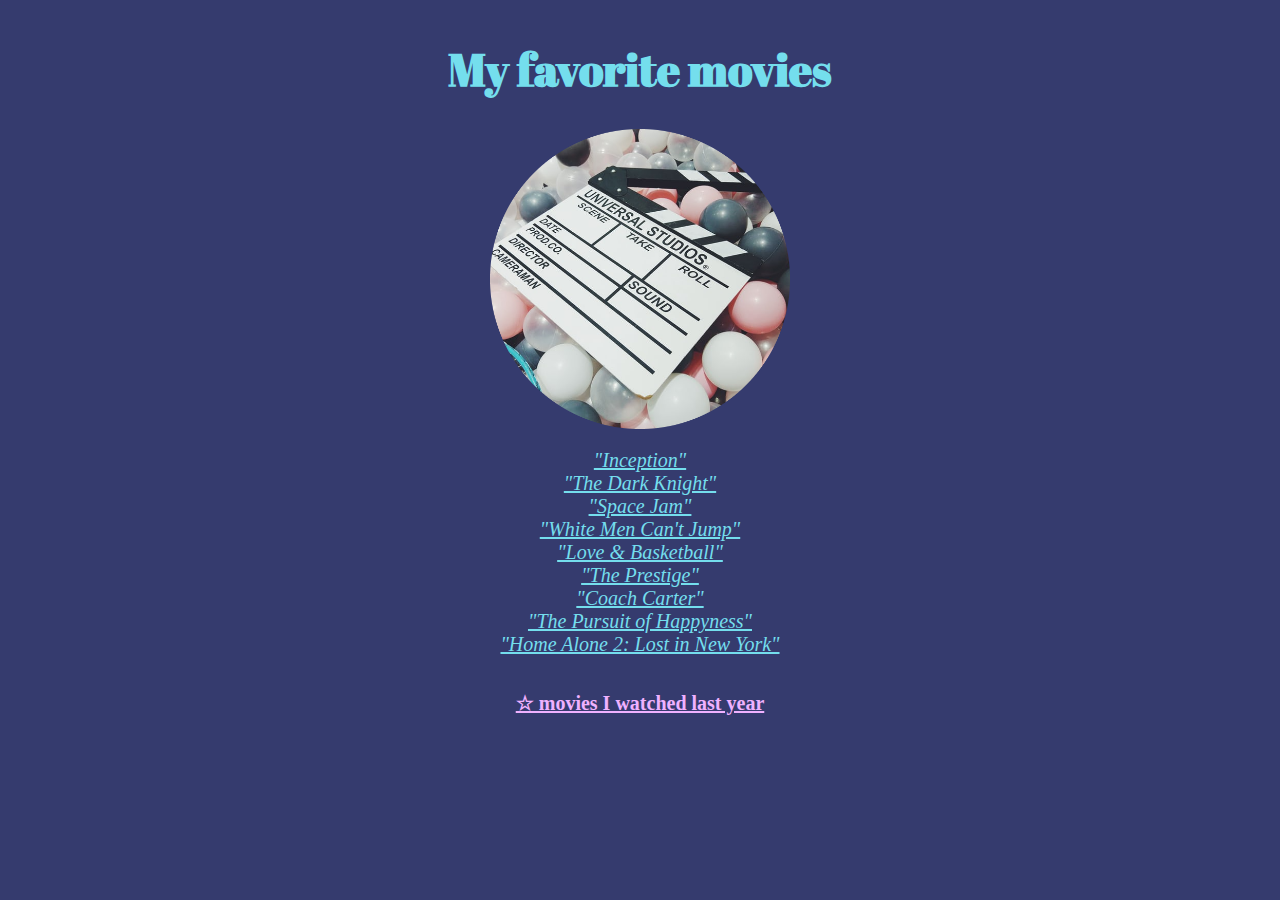
<file: index.html>
<!DOCTYPE html>
<html lang="en">
   <head>
      <meta charset="UTF-8">
      <meta http-equiv="X-UA-Compatible" content="IE=edge">
      <meta name="viewport" content="width=device-width, initial-scale=1.0">
      <title>📺My favorite movies</title>
      <link rel="stylesheet" href="styles.css">
      <link rel="preconnect" href="https://fonts.gstatic.com" crossorigin>
      <link href="https://fonts.googleapis.com/css2?family=Abril+Fatface&display=swap" rel="stylesheet">
   </head>
   <body>
      <div class="main">
         <h1 class="title">My favorite movies</h1>
         <img src="movies.png" alt="Movies" width="300">
         <ul>
            <li><em><a class="heading" href="inception.html">"Inception"</a></em></li>
            <li><em><a class="heading" href="dark-knight.html">"The Dark Knight"</a></em></li>
            <li><em><a class="heading" href="space-jam.html">"Space Jam"</a></em></li>
            <li><em><a class="heading" href="white-men-can't-jump.html">"White Men Can't Jump"</a></em></li>
            <li><em><a class="heading" href="love-basketball.html">"Love & Basketball"</a></em></li>
            <li><em><a class="heading" href="prestige.html">"The Prestige"</a></em></li>
            <li><em><a class="heading" href="coach-carter.html">"Coach Carter"</a></em></li>
            <li><em><a class="heading" href="pursuit-of-happyness.html">"The Pursuit of Happyness"</a></em></li>
            <li><em><a class="heading" href="home-alone.html">"Home Alone 2: Lost in New York"</a></em></li>
         </ul>
         <h3><a class="link" href="last-year.html">☆ movies I watched last year</a></h3>
      </div>
   </body>
</html>
</file>
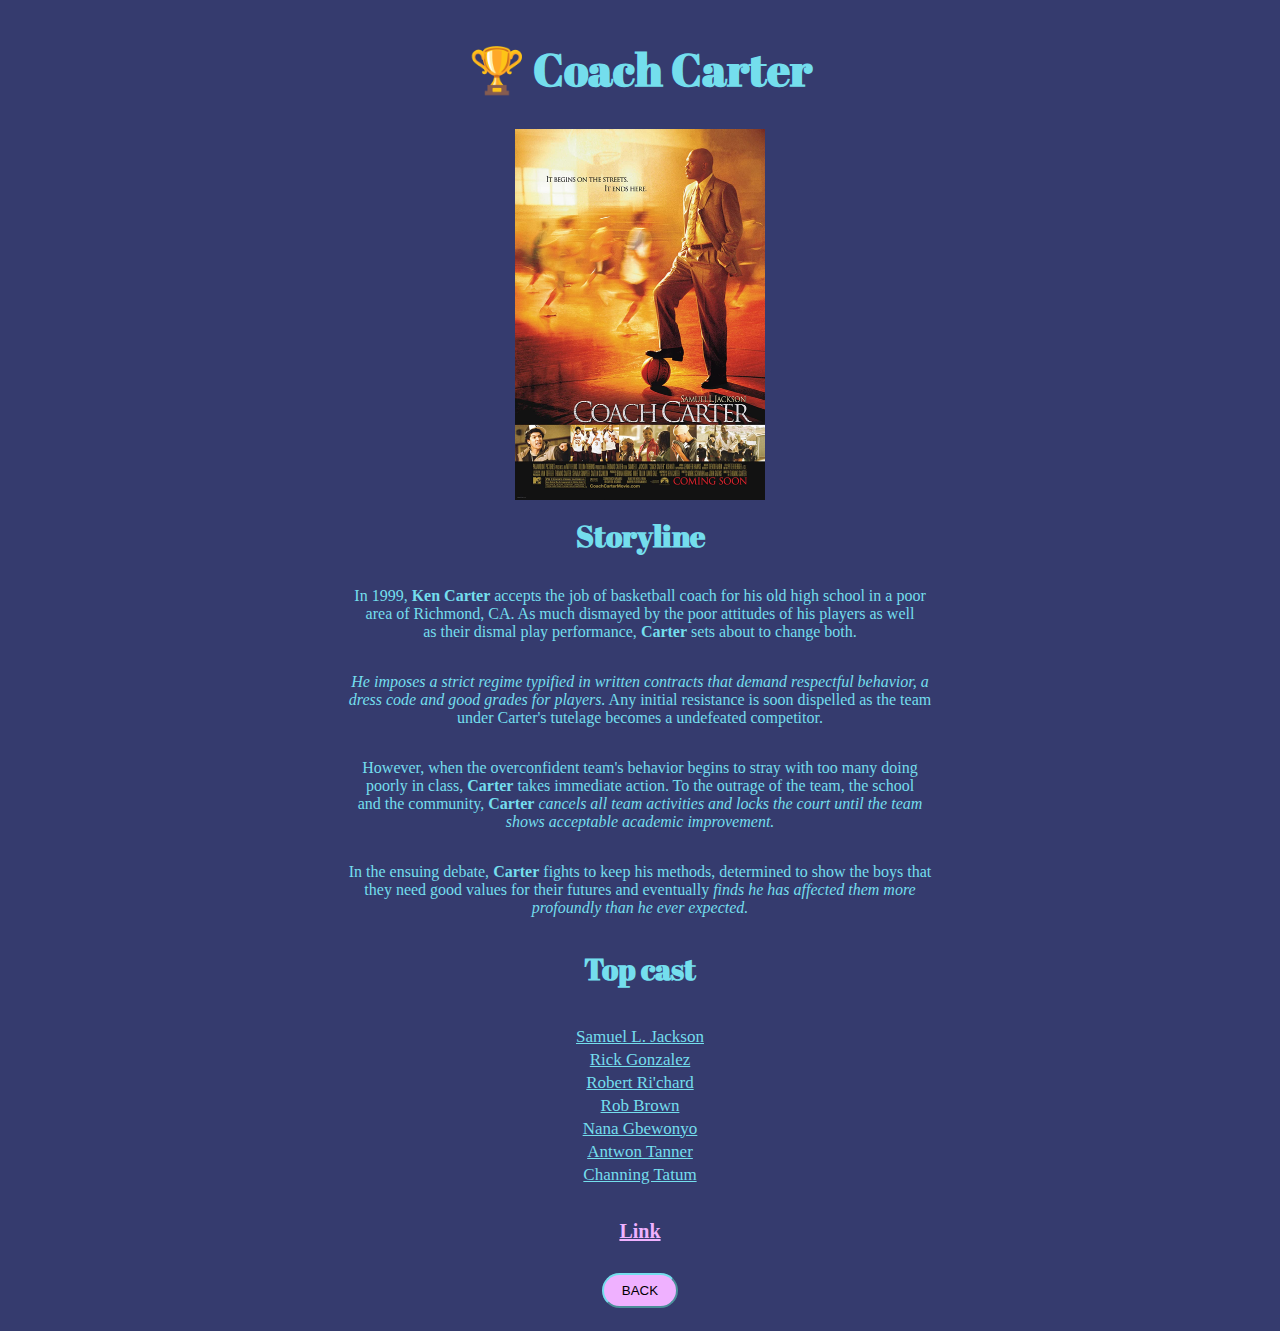
<file: coach-carter.html>
<!DOCTYPE html>
<html lang="en">
   <head>
      <meta charset="UTF-8">
      <meta http-equiv="X-UA-Compatible" content="IE=edge">
      <meta name="viewport" content="width=device-width, initial-scale=1.0">
      <title>🏆"Coach Carter"</title>
      <link rel="stylesheet" href="styles.css">
      <link rel="preconnect" href="https://fonts.gstatic.com" crossorigin>
      <link href="https://fonts.googleapis.com/css2?family=Abril+Fatface&display=swap" rel="stylesheet">
   </head>
   <body>
      <div class="main">
         <h1 class="title">🏆 Coach Carter</h1>
         <img src="coach-carter.jpeg" alt="Coach Carter" width="250">
         <h4 class="title2">Storyline</h4>
         <p>In 1999, <b>Ken Carter</b> accepts the job of basketball coach for his old high school in a poor<br> area of Richmond, CA. As much dismayed by the poor attitudes of his players as well<br> as their dismal play performance, <b>Carter</b> sets about to change both.</p>
         <p><em>He imposes a strict regime typified in written contracts that demand respectful behavior, a<br> dress code and good grades for players.</em> Any initial resistance is soon dispelled as the team<br> under Carter's tutelage becomes a undefeated competitor. </p>
         <p>However, when the overconfident team's behavior begins to stray with too many doing<br>poorly in class, <b>Carter</b> takes immediate action. To the outrage of the team, the school<br> and the community, <b>Carter</b> <em>cancels all team activities and locks the court until the team<br> shows acceptable academic improvement.</em></p>
         <p>In the ensuing debate, <b>Carter</b> fights to keep his methods, determined to show the boys that<br> they need good values for their futures and eventually <em>finds he has affected them more<br> profoundly than he ever expected.</em></p>
         <h4 class="title2">Top cast</h4>
         <ul>
            <li><a class="heading2" href="https://www.imdb.com/name/nm0000168/?ref_=tt_cl_t_1" target="_blank">Samuel L. Jackson</a></li>
            <li><a class="heading2" href="https://www.imdb.com/name/nm0327779/?ref_=tt_cl_t_2" target="_blank">Rick Gonzalez</a></li>
            <li><a class="heading2" href="https://www.imdb.com/name/nm0722647/?ref_=tt_cl_t_3" target="_blank">Robert Ri'chard</a></li>
            <li><a class="heading2" href="https://www.imdb.com/name/nm0114532/?ref_=tt_cl_t_4" target="_blank">Rob Brown</a></li>
            <li><a class="heading2" href="https://www.imdb.com/name/nm1560300/?ref_=tt_cl_t_5" target="_blank">Nana Gbewonyo</a></li>
            <li><a class="heading2" href="https://www.imdb.com/name/nm0849612/?ref_=tt_cl_t_6" target="_blank">Antwon Tanner</a></li>
            <li><a class="heading2" href="https://www.imdb.com/name/nm1475594/?ref_=tt_cl_t_7" target="_blank">Channing Tatum</a></li>
         </ul>
         <h3><a class="link" href="https://www.imdb.com/title/tt0393162/" target="_blank">Link</a></h3>   
         <h3>
            <a class="link" href="index.html">
               <button class="btn">Back</button>
            </a>
         </h3>
      </div>
   </body>
</html>
</file>
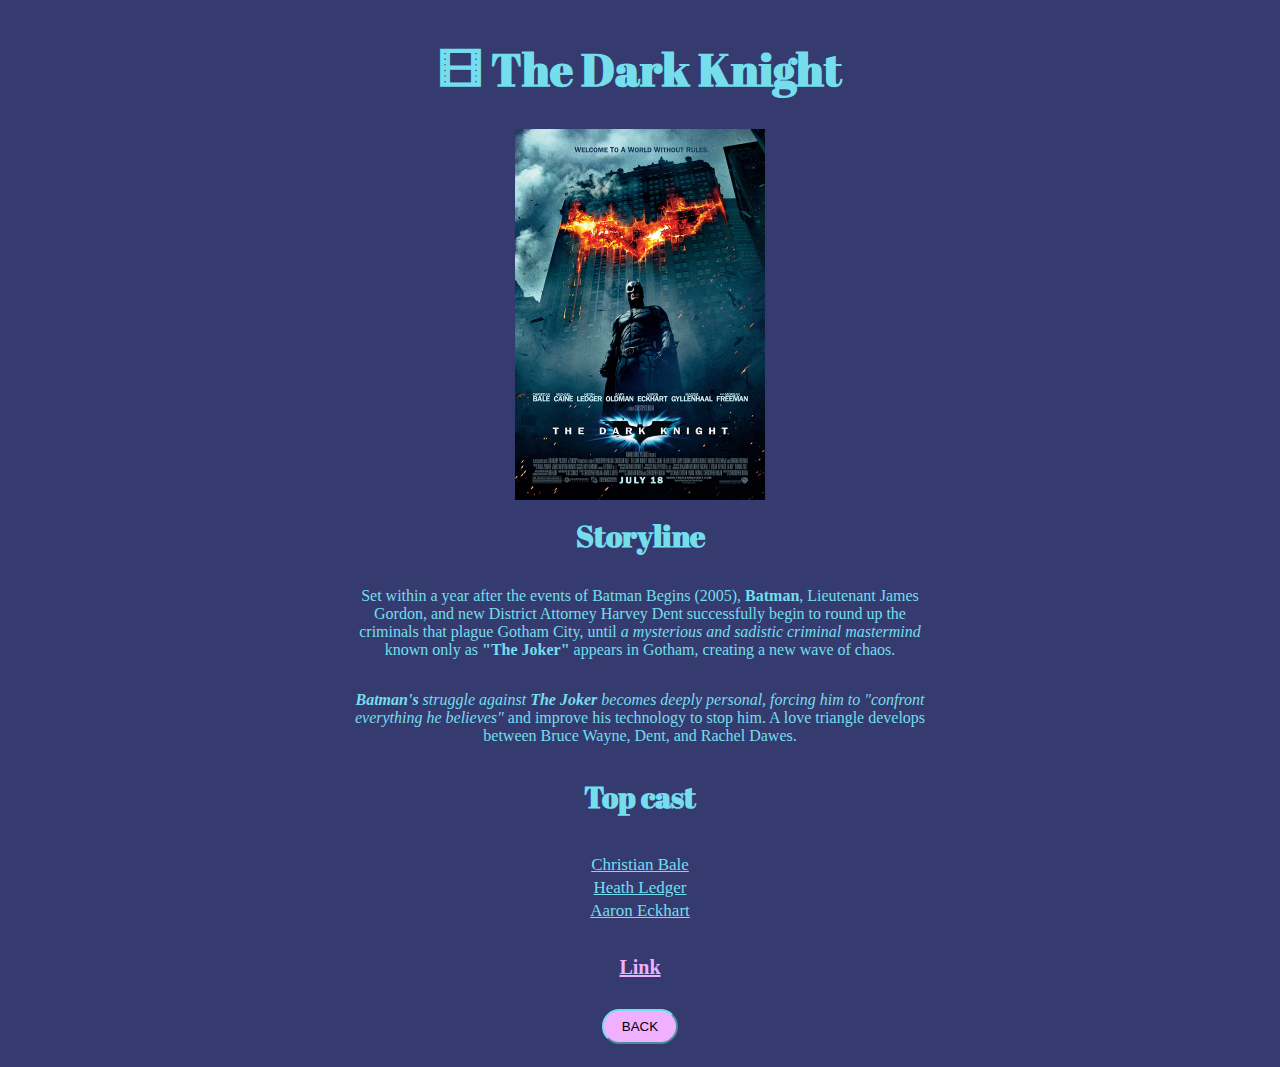
<file: dark-knight.html>
<!DOCTYPE html>
<html lang="en">
   <head>
      <meta charset="UTF-8">
      <meta http-equiv="X-UA-Compatible" content="IE=edge">
      <meta name="viewport" content="width=device-width, initial-scale=1.0">
      <title>🎞"The Dark Knight"</title>
      <link rel="stylesheet" href="styles.css">
      <link rel="preconnect" href="https://fonts.gstatic.com" crossorigin>
      <link href="https://fonts.googleapis.com/css2?family=Abril+Fatface&display=swap" rel="stylesheet">
   </head>
   <body>
      <div class="main">
         <h1 class="title">🎞 The Dark Knight</h1>
         <img src="dark-knight.jpeg" alt="The Dark Knight" width="250">
         <h3 class="title2">Storyline</h3>
         <p>Set within a year after the events of Batman Begins (2005), <b>Batman</b>, Lieutenant James<br> Gordon, and new District Attorney Harvey Dent successfully begin to round up the<br> criminals that plague Gotham City, until <em>a mysterious and sadistic criminal mastermind</em><br> known only as <b>"The Joker"</b> appears in Gotham, creating a new wave of chaos.</p>
         <p><em><b>Batman's</b> struggle against <b>The Joker</b> becomes deeply personal, forcing him to "confront<br> everything he believes"</em> and improve his technology to stop him. A love triangle develops<br> between Bruce Wayne, Dent, and Rachel Dawes.</p>
         <h3 class="title2">Top cast</h3>
         <ul>
            <li><a class="heading2" href="https://www.imdb.com/name/nm0000288/?ref_=tt_cl_t_1" target="_blank">Christian Bale</a></li>
            <li><a class="heading2" href="https://www.imdb.com/name/nm0005132/?ref_=tt_cl_t_2" target="_blank">Heath Ledger</a></li>
            <li><a class="heading2" href="https://www.imdb.com/name/nm0001173/?ref_=tt_cl_t_3" target="_blank">Aaron Eckhart</a></li>
         </ul>
         <h3><a class="link" href="https://www.imdb.com/title/tt0468569/" target="_blank">Link</a></h3>
         <h3>
            <a class="link" href="index.html">
               <button class="btn">Back</button>
            </a>
         </h3>
      </div>
   </body>
</html>
</file>
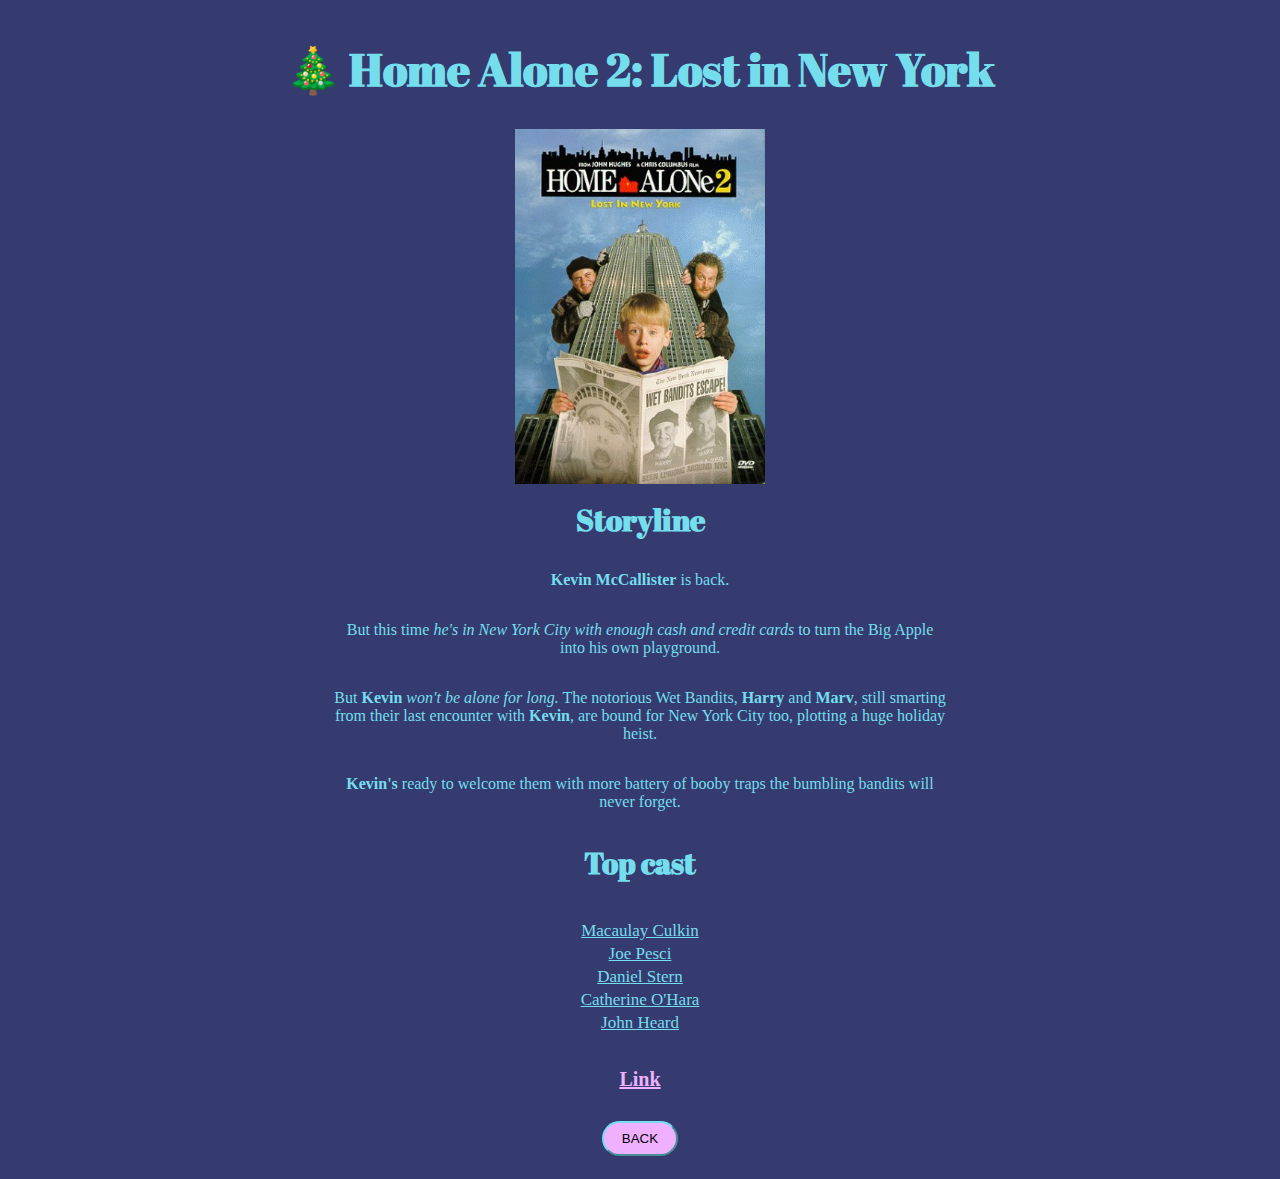
<file: home-alone.html>
<!DOCTYPE html>
<html lang="en">
   <head>
      <meta charset="UTF-8">
      <meta http-equiv="X-UA-Compatible" content="IE=edge">
      <meta name="viewport" content="width=device-width, initial-scale=1.0">
      <title>🎄"Home Alone 2: Lost in New York"</title>
      <link rel="stylesheet" href="styles.css">
      <link rel="preconnect" href="https://fonts.gstatic.com" crossorigin>
      <link href="https://fonts.googleapis.com/css2?family=Abril+Fatface&display=swap" rel="stylesheet">
   </head>
   <body>
      <div class="main">
         <h1 class="title">🎄 Home Alone 2: Lost in New York</h1>
         <img src="home-alone.jpeg" alt="Home Alone 2: Lost in New York" width="250">
         <h3 class="title2">Storyline</h3>
         <p><b>Kevin McCallister</b> is back.</p>
         <p>But this time <em>he's in New York City with enough cash and credit cards</em> to turn the Big Apple<br> into his own playground.</p>
         <p>But <b>Kevin</b> <em>won't be alone for long.</em> The notorious Wet Bandits, <b>Harry</b> and <b>Marv</b>, still smarting <br>from their last encounter with <b>Kevin</b>, are bound for New York City too, plotting a huge holiday<br> heist.</p>
         <p><b>Kevin's</b> ready to welcome them with more battery of booby traps the bumbling bandits will<br> never forget.</p>
         <h3 class="title2">Top cast</h3>
         <ul>
            <li><a class="heading2" href="https://www.imdb.com/name/nm0000346/?ref_=tt_cl_t_1" target="_blank">Macaulay Culkin</a></li>
            <li><a class="heading2" href="https://www.imdb.com/name/nm0000582/?ref_=tt_cl_t_2" target="_blank">Joe Pesci</a></li>
            <li><a class="heading2" href="https://www.imdb.com/name/nm0827663/?ref_=tt_cl_t_3" target="_blank">Daniel Stern</a></li>
            <li><a class="heading2" href="https://www.imdb.com/name/nm0001573/?ref_=tt_cl_t_4" target="_blank">Catherine O'Hara</a></li>
            <li><a class="heading2" href="https://www.imdb.com/name/nm0001334/?ref_=tt_cl_t_5" target="_blank">John Heard</a></li>        
         </ul>
         <h3><a class="link" href="https://www.imdb.com/title/tt0104431/" target="_blank">Link</a></h3>   
         <h3>
            <a class="link" href="index.html">
               <button class="btn">Back</button>
            </a>
         </h3>
      </div>
   </body>
</html>
</file>
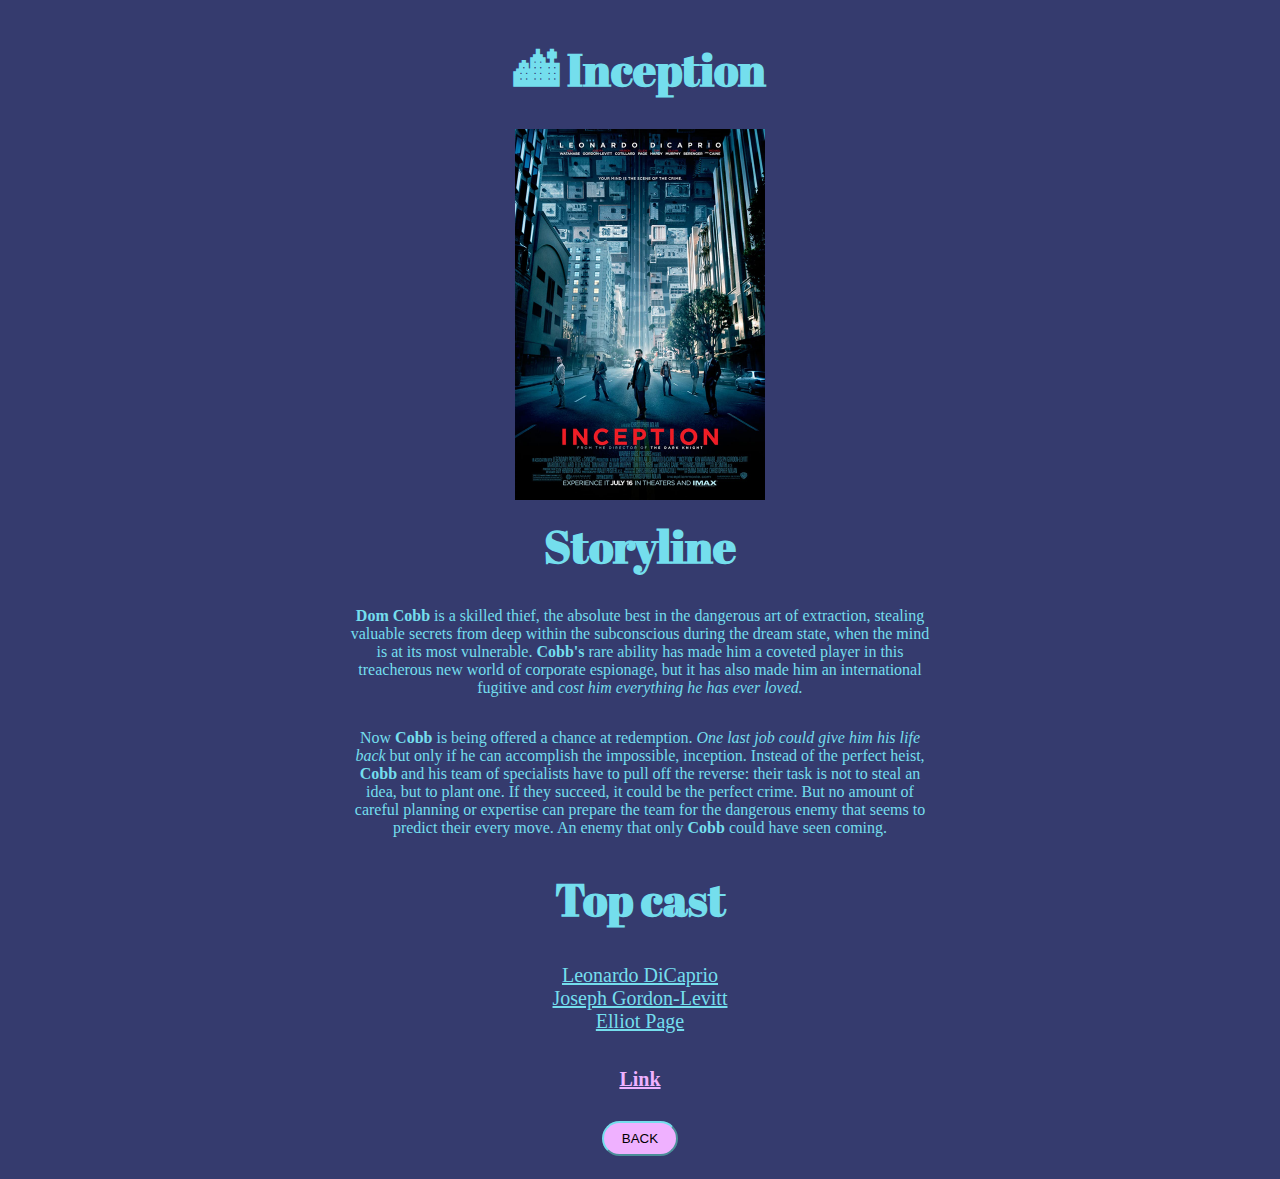
<file: inception.html>
<!DOCTYPE html>
<html lang="en">
   <head>
      <meta charset="UTF-8">
      <meta http-equiv="X-UA-Compatible" content="IE=edge">
      <meta name="viewport" content="width=device-width, initial-scale=1.0">
      <title>🏙"Inception"</title>
      <link rel="stylesheet" href="styles.css">
      <link rel="preconnect" href="https://fonts.gstatic.com" crossorigin>
      <link href="https://fonts.googleapis.com/css2?family=Abril+Fatface&display=swap" rel="stylesheet">
   </head>
   <body>
      <div class="main">
         <h1 class="title">🏙 Inception</h1>
         <img src="inception.jpeg" alt="Inception" width="250">
         <h3 class="title">Storyline</h3>
         <p><b>Dom Cobb</b> is a skilled thief, the absolute best in the dangerous art of extraction, stealing<br> valuable secrets from deep within the subconscious during the dream state, when the mind<br> is at its most vulnerable. <b>Cobb's</b> rare ability has made him a coveted player in this<br> treacherous new world of corporate espionage, but it has also made him an international<br> fugitive and <em>cost him everything he has ever loved.</em></p>
         <p>Now <b>Cobb</b> is being offered a chance at redemption. <em>One last job could give him his life<br> back</em> but only if he can accomplish the impossible, inception. Instead of the perfect heist,<br> <b>Cobb</b> and his team of specialists have to pull off the reverse: their task is not to steal an<br> idea, but to plant one. If they succeed, it could be the perfect crime. But no amount of<br> careful planning or expertise can prepare the team for the dangerous enemy that seems to<br> predict their every move. An enemy that only <b>Cobb</b> could have seen coming. </p>
         <h3 class="title">Top cast</h3>
         <ul>
            <li><a class="heading" href="https://www.imdb.com/name/nm0000138/?ref_=tt_cl_t_1" target="_blank">Leonardo DiCaprio</a></li>
            <li><a class="heading" href="https://www.imdb.com/name/nm0330687/?ref_=tt_cl_t_2" target="_blank">Joseph Gordon-Levitt</a></li>
            <li><a class="heading" href="https://www.imdb.com/name/nm0680983/?ref_=tt_cl_t_3" target="_blank">Elliot Page</a></li>
         </ul>
         <h3><a class="link" href="https://www.imdb.com/title/tt1375666/" target="_blank">Link</a></h3>   
         <h3>
            <a class="link" href="index.html">
               <button class="btn">Back</button>
            </a>
         </h3>
      </div>
   </body>
</html>
</file>
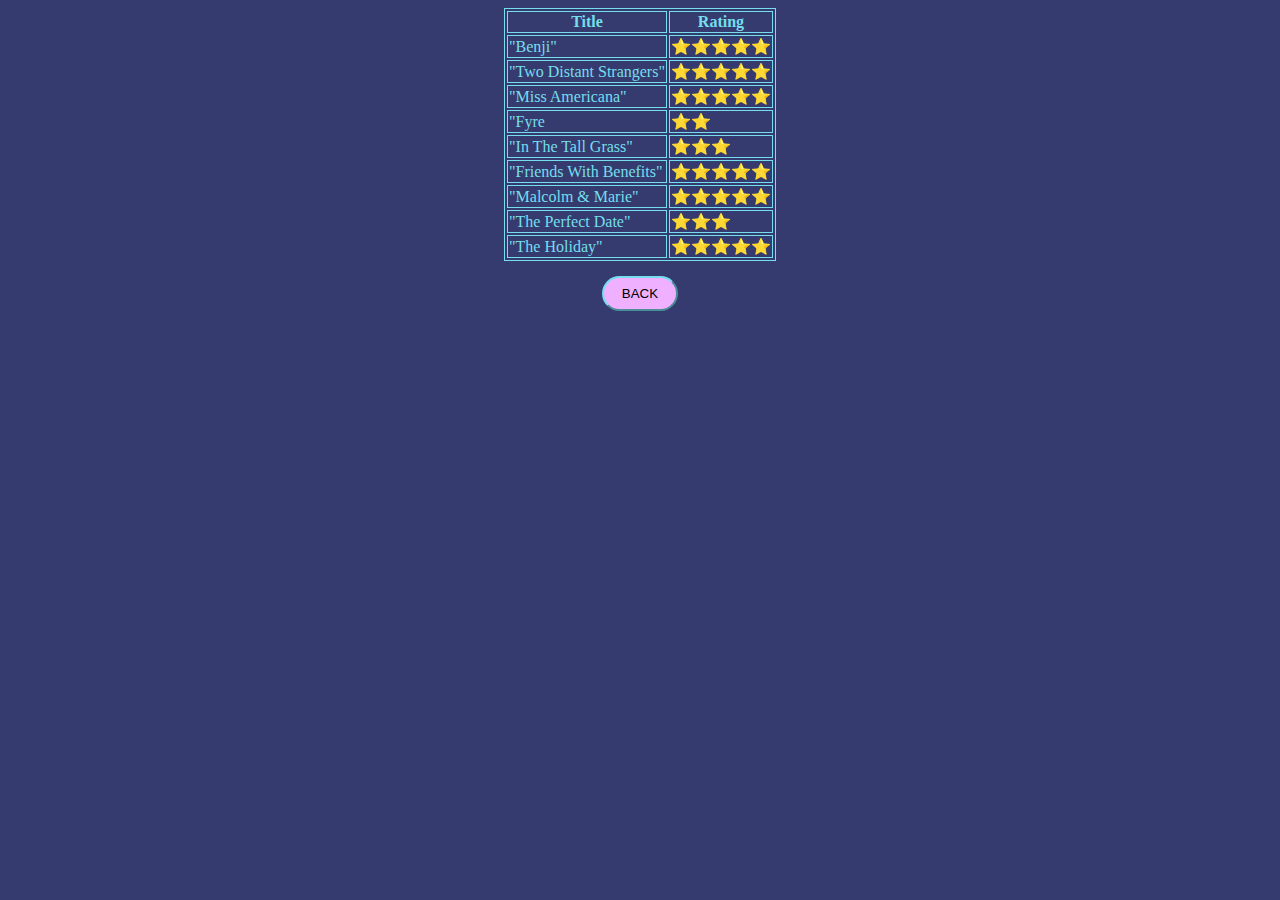
<file: last-year.html>
<!DOCTYPE html>
<html lang="en">
    <head>
        <meta charset="UTF-8">
        <meta http-equiv="X-UA-Compatible" content="IE=edge">
        <meta name="viewport" content="width=device-width, initial-scale=1.0">
        <title>Movies I watched last year</title>
        <link rel="stylesheet" href="styles.css">
    </head>
    <body>
        <div class="main">
            <table>
                <tr>
                    <th>Title</th>
                    <th>Rating</th>
                </tr>
                <tr>
                    <td>"Benji"</td>
                    <td>⭐⭐⭐⭐⭐</td>
                </tr>
                <tr>
                    <td>"Two Distant Strangers"</td>
                    <td>⭐⭐⭐⭐⭐</td>
                </tr>
                <tr>
                    <td>"Miss Americana"</td>
                    <td>⭐⭐⭐⭐⭐</td>
                </tr>
                <tr>
                    <td>"Fyre</td>
                    <td>⭐⭐</td>
                </tr>
                <tr>
                    <td>"In The Tall Grass"</td>
                    <td>⭐⭐⭐</td>
                </tr>
                <tr>
                    <td>"Friends With Benefits"</td>
                    <td>⭐⭐⭐⭐⭐</td>
                </tr>
                <tr>
                    <td>"Malcolm & Marie"</td>
                    <td>⭐⭐⭐⭐⭐</td>
                </tr>
                <tr>
                    <td>"The Perfect Date"</td>
                    <td>⭐⭐⭐</td>
                </tr>
                <tr>
                    <td>"The Holiday"</td>
                    <td>⭐⭐⭐⭐⭐</td>
                </tr>
            </table>
            <h3>
                <a class="link" href="index.html">
                    <button class="btn">Back</button>
                </a>
            </h3>
        </div>
    </body>
</html>
</file>
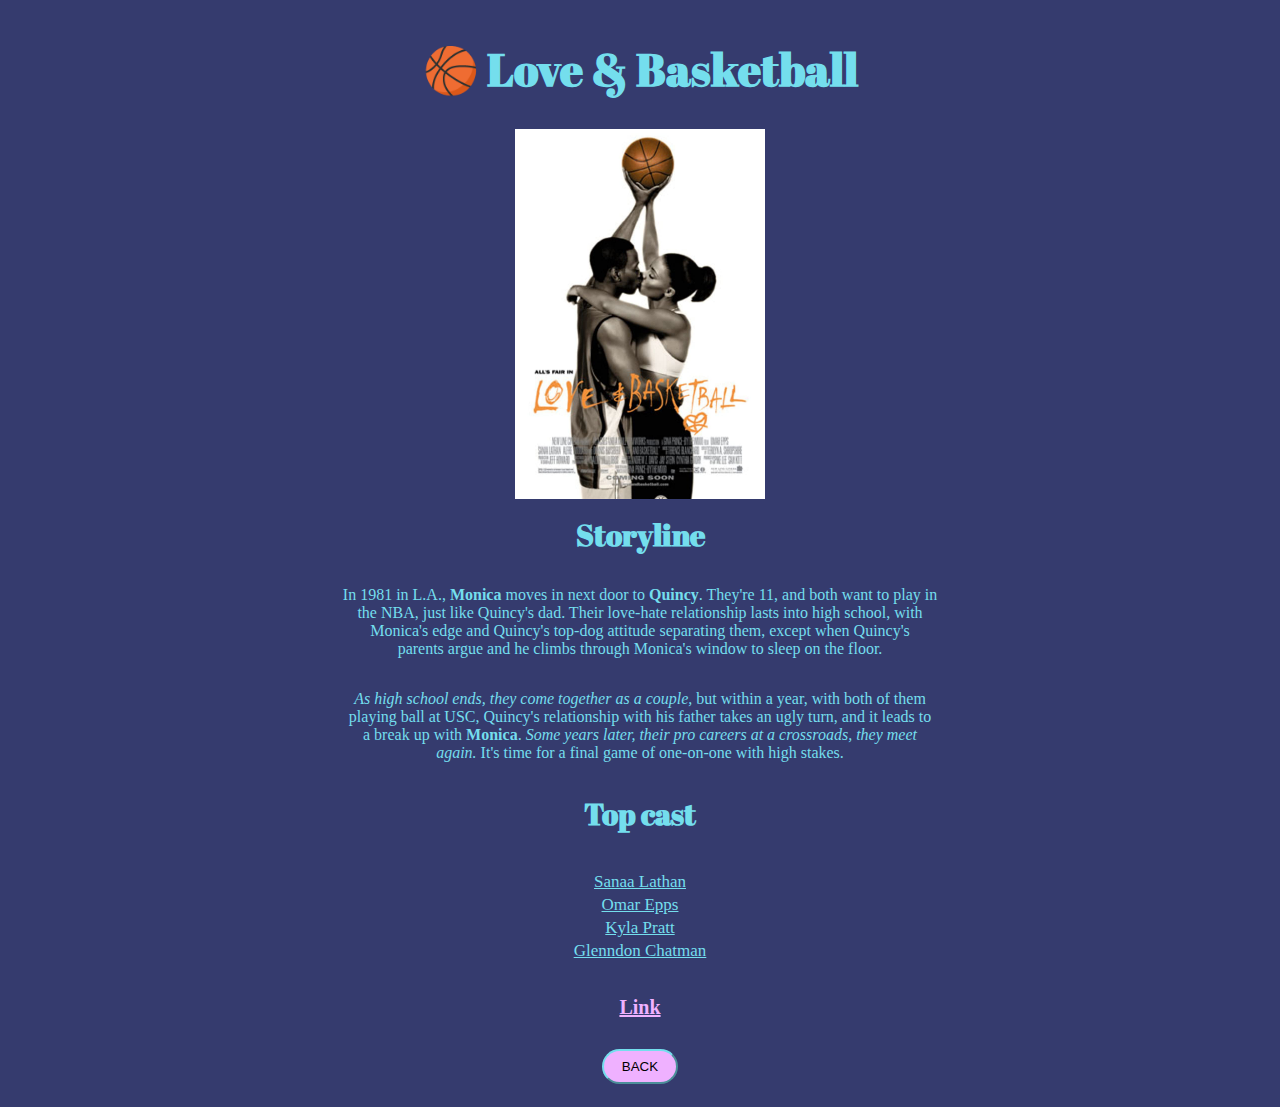
<file: love-basketball.html>
<!DOCTYPE html>
<html lang="en">
   <head>
      <meta charset="UTF-8">
      <meta http-equiv="X-UA-Compatible" content="IE=edge">
      <meta name="viewport" content="width=device-width, initial-scale=1.0">
      <title>🏀"Love & Basketball"</title>
      <link rel="stylesheet" href="styles.css">
      <link rel="preconnect" href="https://fonts.gstatic.com" crossorigin>
      <link href="https://fonts.googleapis.com/css2?family=Abril+Fatface&display=swap" rel="stylesheet">
   </head>
   <body>
      <div class="main">
         <h1 class="title">🏀 Love & Basketball</h1>
         <img src="love-basketball.jpeg" alt="Love & Basketball" width="250">
         <h3 class="title2">Storyline</h3>
         <p>In 1981 in L.A., <b>Monica</b> moves in next door to <b>Quincy</b>. They're 11, and both want to play in<br> the NBA, just like Quincy's dad. Their love-hate relationship lasts into high school, with<br> Monica's edge and Quincy's top-dog attitude separating them, except when Quincy's<br> parents argue and he climbs through Monica's window to sleep on the floor. </p>
         <p><em>As high school ends, they come together as a couple,</em> but within a year, with both of them<br> playing ball at USC, Quincy's relationship with his father takes an ugly turn, and it leads to<br> a break up with <b>Monica</b>. <em>Some years later, their pro careers at a crossroads, they meet<br> again.</em> It's time for a final game of one-on-one with high stakes.</p>
         <h3 class="title2">Top cast</h3>
         <ul>
            <li><a class="heading2" href="https://www.imdb.com/name/nm0005125/?ref_=tt_cl_t_1" target="_blank">Sanaa Lathan</a></li>
            <li><a class="heading2" href="https://www.imdb.com/name/nm0004898/?ref_=tt_cl_t_2" target="_blank">Omar Epps</a></li>
            <li><a class="heading2" href="https://www.imdb.com/name/nm0695497/?ref_=tt_cl_t_6" target="_blank">Kyla Pratt</a></li>
            <li><a class="heading2" href="https://www.imdb.com/name/nm0154071/?ref_=tt_cl_t_3" target="_blank">Glenndon Chatman</a></li>
         </ul>
         <h3><a class="link" href="https://www.imdb.com/title/tt0199725/" target="_blank">Link</a></h3>
         <h3>
            <a class="link" href="index.html">
               <button class="btn">Back</button>
            </a>
         </h3>
      </div>
   </body>
</html>
</file>
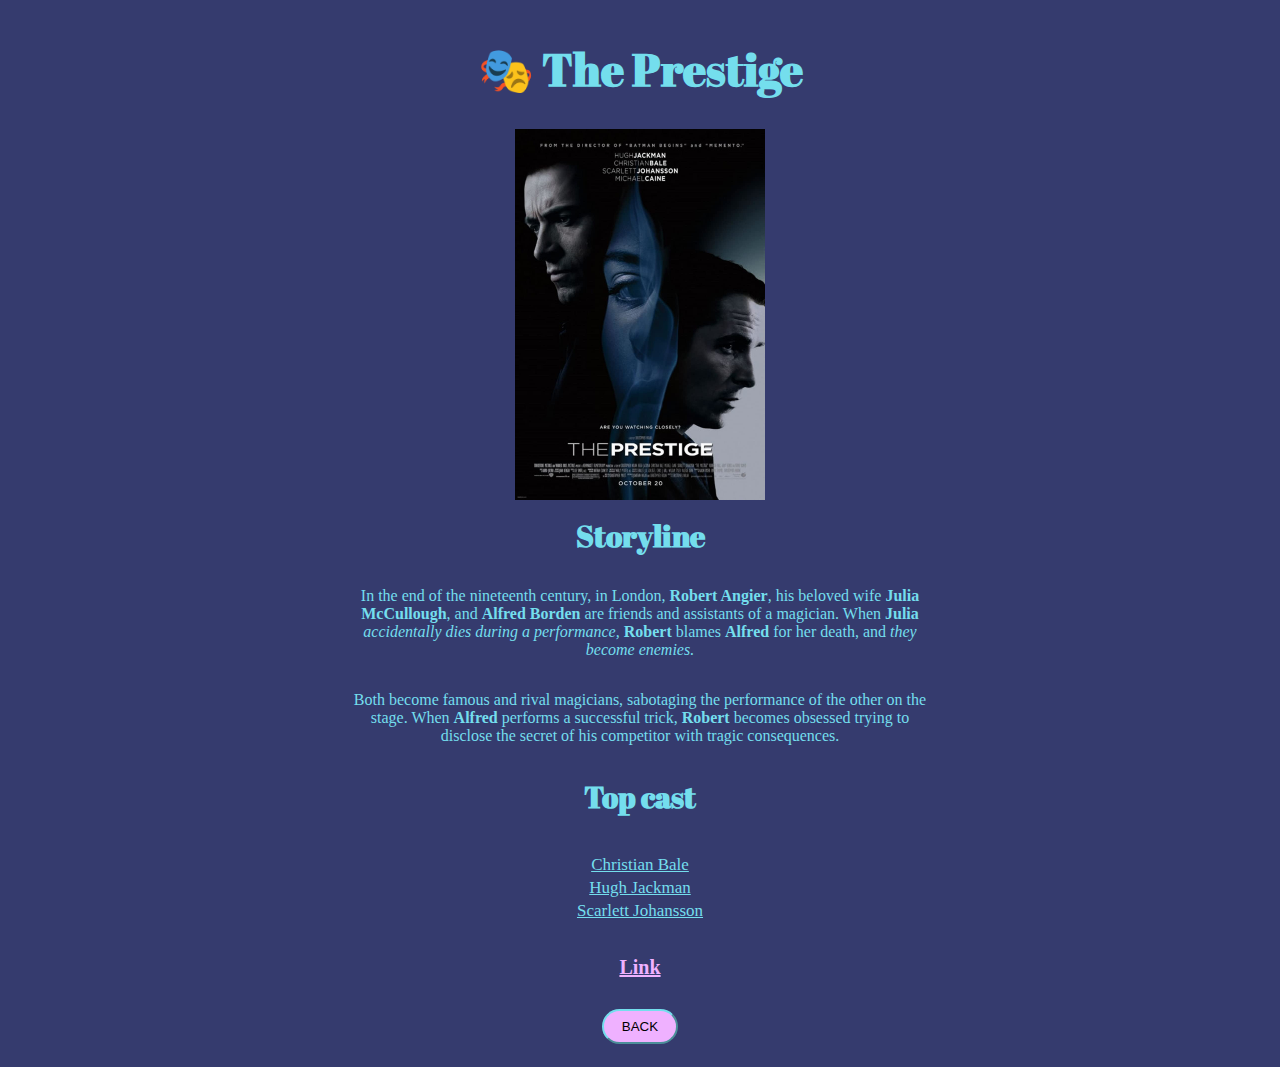
<file: prestige.html>
<!DOCTYPE html>
<html lang="en">
   <head>
      <meta charset="UTF-8">
      <meta http-equiv="X-UA-Compatible" content="IE=edge">
      <meta name="viewport" content="width=device-width, initial-scale=1.0">
      <title>🎭"The Prestige"</title>
      <link rel="stylesheet" href="styles.css">
      <link rel="preconnect" href="https://fonts.gstatic.com" crossorigin>
      <link href="https://fonts.googleapis.com/css2?family=Abril+Fatface&display=swap" rel="stylesheet">
   </head>
   <body>
      <div class="main">
         <h1 class="title">🎭 The Prestige</h1>
         <img src="prestige.jpeg" alt="The Prestige" width="250">
         <h3 class="title2">Storyline</h3>
         <p>In the end of the nineteenth century, in London, <b>Robert Angier</b>, his beloved wife <b>Julia<br> McCullough</b>, and <b>Alfred Borden</b> are friends and assistants of a magician. When <b>Julia</b><br> <em>accidentally dies during a performance,</em> <b>Robert</b> blames <b>Alfred</b> for her death, and <em>they<br> become enemies.</em></p>
         <p>Both become famous and rival magicians, sabotaging the performance of the other on the<br> stage. When <b>Alfred</b> performs a successful trick, <b>Robert</b> becomes obsessed trying to<br> disclose the secret of his competitor with tragic consequences.</p>
         <h3 class="title2">Top cast</h3>
         <ul>
            <li><a class="heading2" href="https://www.imdb.com/name/nm0000288/?ref_=tt_cl_t_1" target="_blank">Christian Bale</a></li>
            <li><a class="heading2" href="https://www.imdb.com/name/nm0413168/?ref_=tt_cl_t_2" target="_blank">Hugh Jackman</a></li>
            <li><a class="heading2" href="https://www.imdb.com/name/nm0424060/?ref_=tt_cl_t_3" target="_blank">Scarlett Johansson</a></li>
         </ul>
         <h3><a class="link" href="https://www.imdb.com/title/tt0482571/" target="_blank">Link</a></h3>   
         <h3>
            <a class="link" href="index.html">
               <button class="btn">Back</button>
            </a>
         </h3>
      </div>
   </body>
</html>
</file>
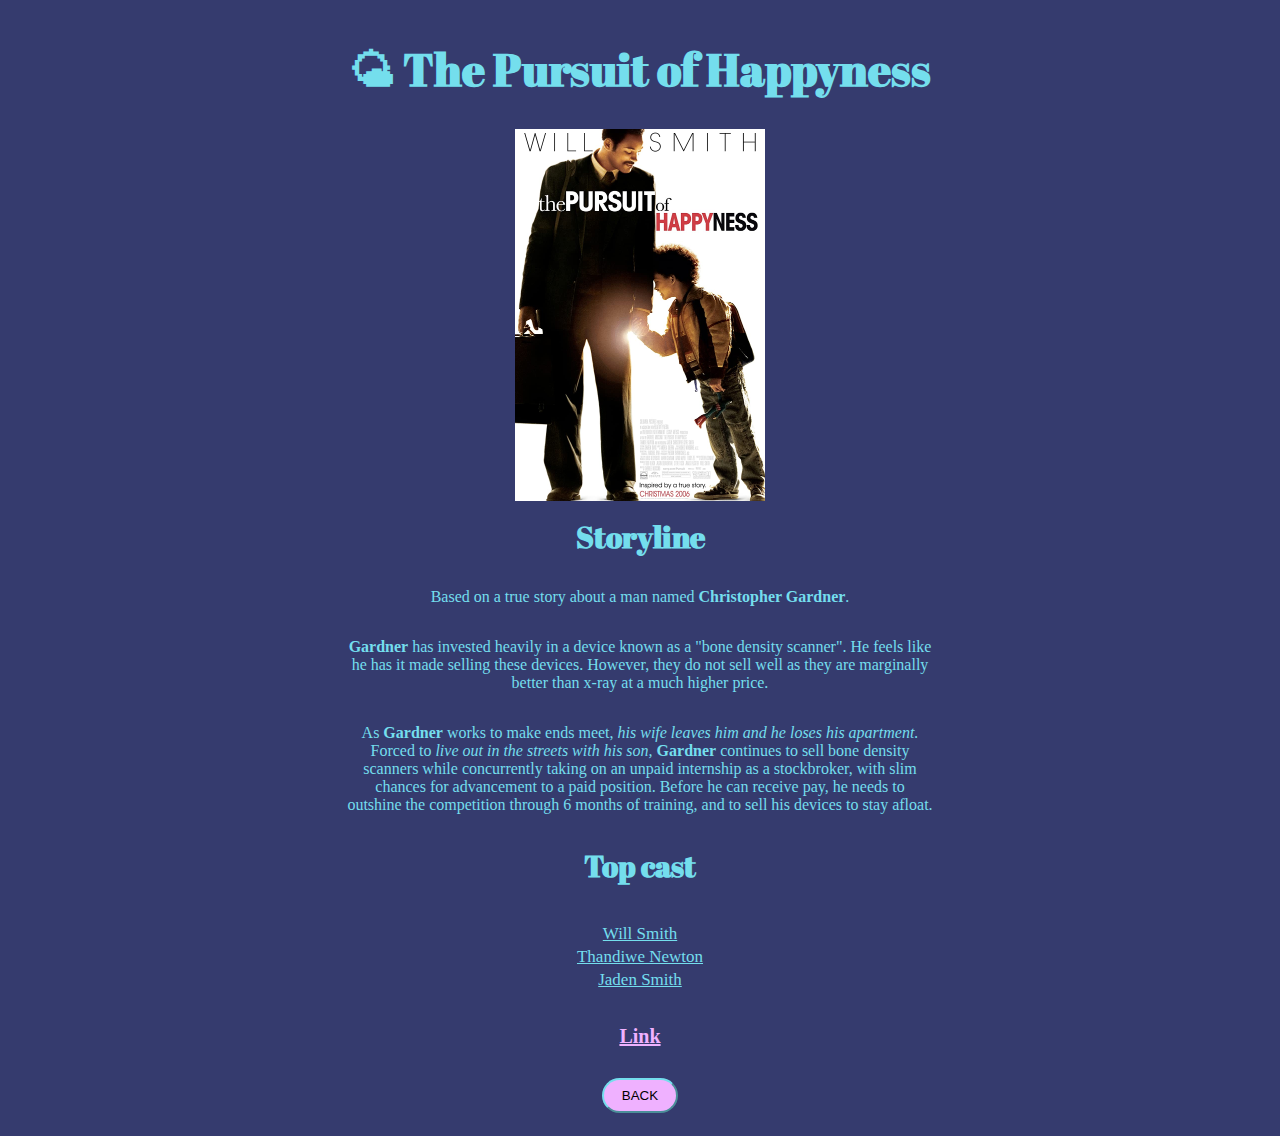
<file: pursuit-of-happyness.html>
<!DOCTYPE html>
<html lang="en">
   <head>
      <meta charset="UTF-8">
      <meta http-equiv="X-UA-Compatible" content="IE=edge">
      <meta name="viewport" content="width=device-width, initial-scale=1.0">
      <title>🌤"The Pursuit of Happyness"</title>
      <link rel="stylesheet" href="styles.css">
      <link rel="preconnect" href="https://fonts.gstatic.com" crossorigin>
      <link href="https://fonts.googleapis.com/css2?family=Abril+Fatface&display=swap" rel="stylesheet">
   </head>
   <body>
      <div class="main">
         <h1 class="title">🌤 The Pursuit of Happyness</h1>
         <img src="pursuit-happyness.jpeg" alt="The Pursuit of Happyness" width="250">
         <h3 class="title2">Storyline</h3>
         <p>Based on a true story about a man named <b>Christopher Gardner</b>.</p>
         <p><b>Gardner</b> has invested heavily in a device known as a "bone density scanner". He feels like<br> he has it made selling these devices. However, they do not sell well as they are marginally<br> better than x-ray at a much higher price. </p>
         <p>As <b>Gardner</b> works to make ends meet, <em>his wife leaves him and he loses his apartment.</em><br> Forced to <em>live out in the streets with his son,</em> <b>Gardner</b> continues to sell bone density<br> scanners while concurrently taking on an unpaid internship as a stockbroker, with slim<br> chances for advancement to a paid position. Before he can receive pay, he needs to<br> outshine the competition through 6 months of training, and to sell his devices to stay afloat.</p>
         <h3 class="title2">Top cast</h3>
         <ul>
            <li><a class="heading2" href="https://www.imdb.com/name/nm0000226/?ref_=tt_cl_t_1" target="_blank">Will Smith</a></li>
            <li><a class="heading2" href="https://www.imdb.com/name/nm0628601/?ref_=tt_cl_t_2" target="_blank">Thandiwe Newton</a></li>
            <li><a class="heading2" href="https://www.imdb.com/name/nm1535523/?ref_=tt_cl_t_3" target="_blank">Jaden Smith</a></li>
         </ul>
         <h3><a class="link" href="https://www.imdb.com/title/tt0454921/" target="_blank">Link</a></h3>   
         <h3>
            <a class="link" href="index.html">
               <button class="btn">Back</button>
            </a>
         </h3>
      </div>
   </body>
</html>
</file>
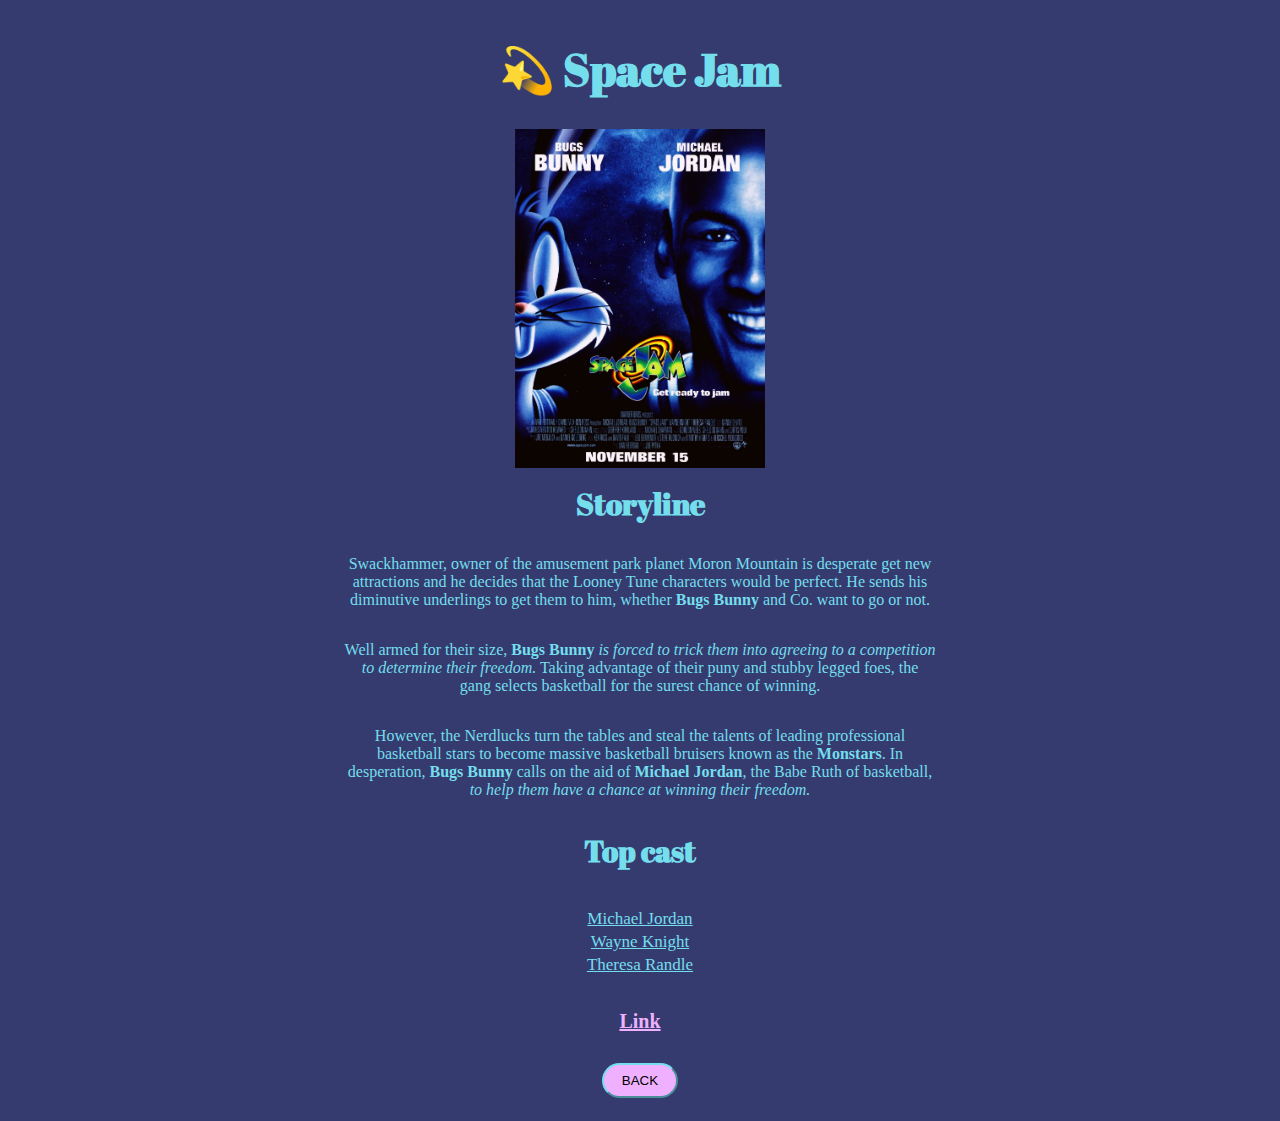
<file: space-jam.html>
<!DOCTYPE html>
<html lang="en">
   <head>
      <meta charset="UTF-8">
      <meta http-equiv="X-UA-Compatible" content="IE=edge">
      <meta name="viewport" content="width=device-width, initial-scale=1.0">
      <title>💫"Space Jam"</title>
      <link rel="stylesheet" href="styles.css">
      <link rel="preconnect" href="https://fonts.gstatic.com" crossorigin>
      <link href="https://fonts.googleapis.com/css2?family=Abril+Fatface&display=swap" rel="stylesheet">
   </head>
   <body>
      <div class="main">
         <h1 class="title">💫 Space Jam</h1>
         <img src="space-jam.jpeg" alt="Space Jam" width="250">
         <h3 class="title2">Storyline</h3>
         <p>Swackhammer, owner of the amusement park planet Moron Mountain is desperate get new<br> attractions and he decides that the Looney Tune characters would be perfect. He sends his<br> diminutive underlings to get them to him, whether <b>Bugs Bunny</b> and Co. want to go or not. </p>
         <p>Well armed for their size, <b>Bugs Bunny</b> <em>is forced to trick them into agreeing to a competition<br> to determine their freedom.</em> Taking advantage of their puny and stubby legged foes, the<br> gang selects basketball for the surest chance of winning.</p>
         <p>However, the Nerdlucks turn the tables and steal the talents of leading professional<br> basketball stars to become massive basketball bruisers known as the <b>Monstars</b>. In<br> desperation, <b>Bugs Bunny</b> calls on the aid of <b>Michael Jordan</b>, the Babe Ruth of basketball,<br> <em>to help them have a chance at winning their freedom.</em></p>
         <h3 class="title2">Top cast</h3>
         <ul>
            <li><a class="heading2" href="https://www.imdb.com/name/nm0003044/?ref_=tt_cl_t_1" target="_blank">Michael Jordan</a></li>
            <li><a class="heading2" href="https://www.imdb.com/name/nm0001431/?ref_=tt_cl_t_2" target="_blank">Wayne Knight</a></li>
            <li><a class="heading2" href="https://www.imdb.com/name/nm0005337/?ref_=tt_cl_t_3" target="_blank">Theresa Randle</a></li>
         </ul>
         <h3><a class="link" href="https://www.imdb.com/title/tt0117705/" target="_blank">Link</a></h3>   
         <h3>
            <a class="link" href="index.html">
               <button class="btn">Back</button>
            </a>
         </h3>
      </div>
   </body>
</html>
</file>
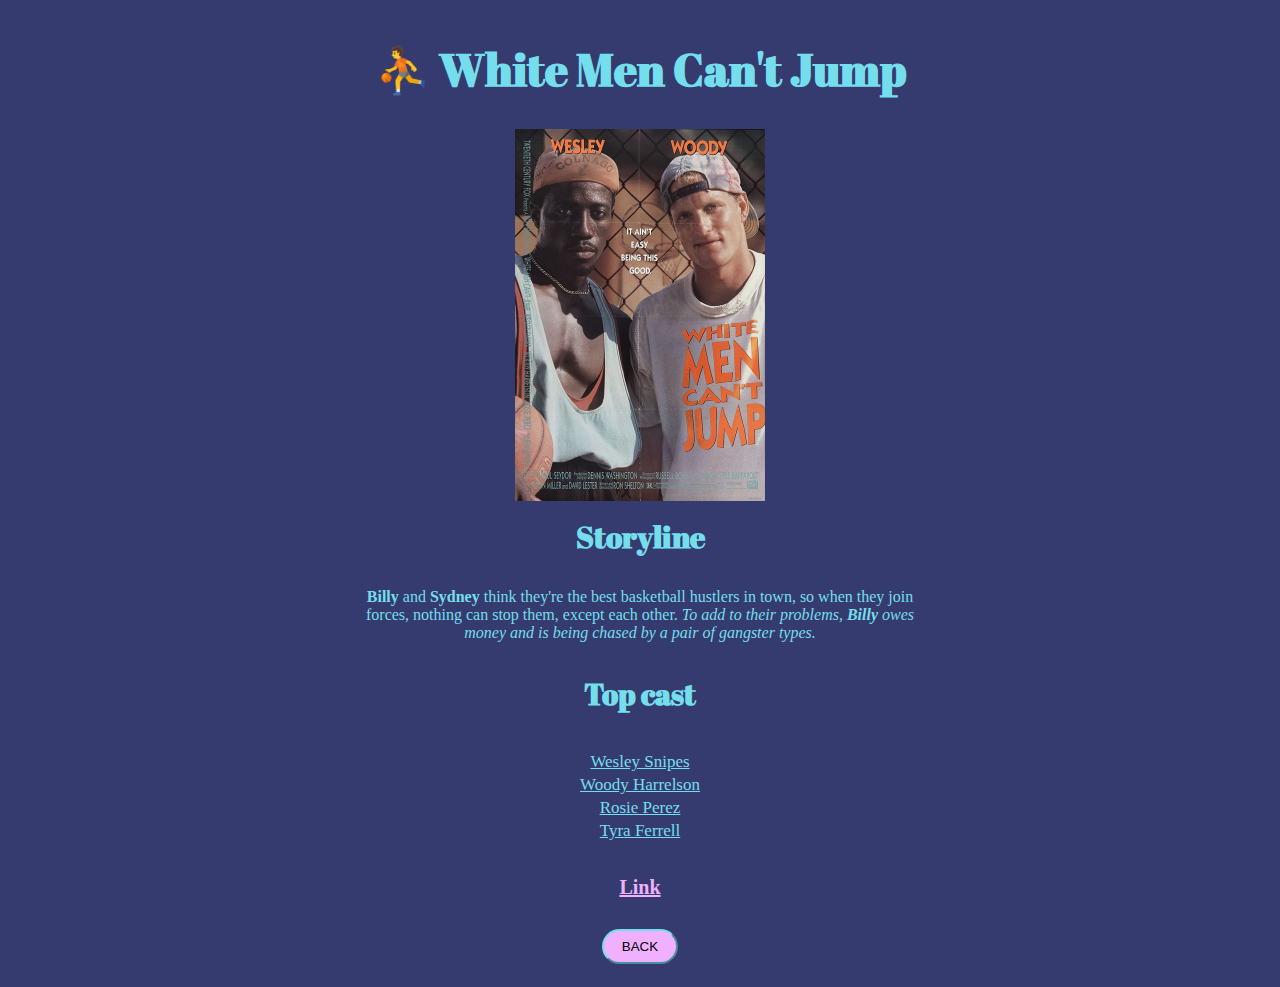
<file: white-men-can't-jump.html>
<!DOCTYPE html>
<html lang="en">
   <head>
      <meta charset="UTF-8">
      <meta http-equiv="X-UA-Compatible" content="IE=edge">
      <meta name="viewport" content="width=device-width, initial-scale=1.0">
      <title>⛹"White Men Can't Jump"</title>
      <link rel="stylesheet" href="styles.css">
      <link rel="preconnect" href="https://fonts.gstatic.com" crossorigin>
      <link href="https://fonts.googleapis.com/css2?family=Abril+Fatface&display=swap" rel="stylesheet">
   </head>
   <body>
      <div class="main">
         <h1 class="title">⛹ White Men Can't Jump</h1>
         <img src="white-men-cant.jpeg" alt="White Men Can't Jump" width="250">
         <h3 class="title2">Storyline</h3>
         <p><b>Billy</b> and <b>Sydney</b> think they're the best basketball hustlers in town, so when they join<br> forces, nothing can stop them, except each other. <em>To add to their problems, <b>Billy</b> owes<br> money and is being chased by a pair of gangster types.</em></p>
         <h3 class="title2">Top cast</h3>
         <ul>
            <li><a class="heading2" href="https://www.imdb.com/name/nm0000648/?ref_=tt_cl_t_1" target="_blank">Wesley Snipes</a></li>
            <li><a class="heading2" href="https://www.imdb.com/name/nm0000437/?ref_=tt_cl_t_2" target="_blank">Woody Harrelson</a></li>
            <li><a class="heading2" href="https://www.imdb.com/name/nm0001609/?ref_=tt_cl_t_3" target="_blank">Rosie Perez</a></li>
            <li><a class="heading2" href="https://www.imdb.com/name/nm0274508/?ref_=tt_cl_t_4" target="_blank">Tyra Ferrell</a></li>
         </ul>
         <h3><a class="link" href="https://www.imdb.com/title/tt0105812/" target="_blank">Link</a></h3>   
         <h3>
            <a class="link" href="index.html">
               <button class="btn">Back</button>
            </a>
         </h3>
      </div>
   </body>
</html>
</file>
<file: styles.css>
body {
    background-color: #353B6E;
}
.heading {
    color: #74DEED;
}
.link {
    color: #EFB1FF;
    font-size: 20px;
}
table, th, td {
    border: 1px solid #74DEED;
    color: #74DEED;
}
h1, h3, h4, p {
    color: #74DEED;
}
.btn {
    background-color: #EFB1FF;
    padding: 8px;
    text-transform: uppercase;
    border-radius: 20px;
    border: #74DEED 2px outset;
    cursor: pointer;
    width: 2cm;
}
.btn:hover {
    background-color: #74DEED;
    width: 3cm;
    padding: 16px;
    border-radius: 40px;
}
.title {
    font-family: 'Abril Fatface', cursive;
    font-size: 45px;
    text-align: center;
}
.title2 {
    font-family: 'Abril Fatface', cursive;
    font-size: 30px;
    text-align: center;
}
.main {
    display: flex;
    flex-direction: column;
    align-items: center;
}
ul {
    display: flex;
    flex-direction: column;
    align-items: center;
    list-style-type: none;
    font-size: 20px;
    padding: 0;
}
h3, h4 {
    margin-bottom: 15px;
    margin-top: 15px;
}
p {
    text-align: center;
}
.heading2 {
    font-size: 17px;
    color: #74DEED;
}

@media all and (max-width: 280px) {
    img {
        width: 200px;
    }
    .title {
        font-size: 30px;
    }
    ul {
        font-size: 14px;
    }
    .link {
        font-size: 14px;
    }
}
</file>
